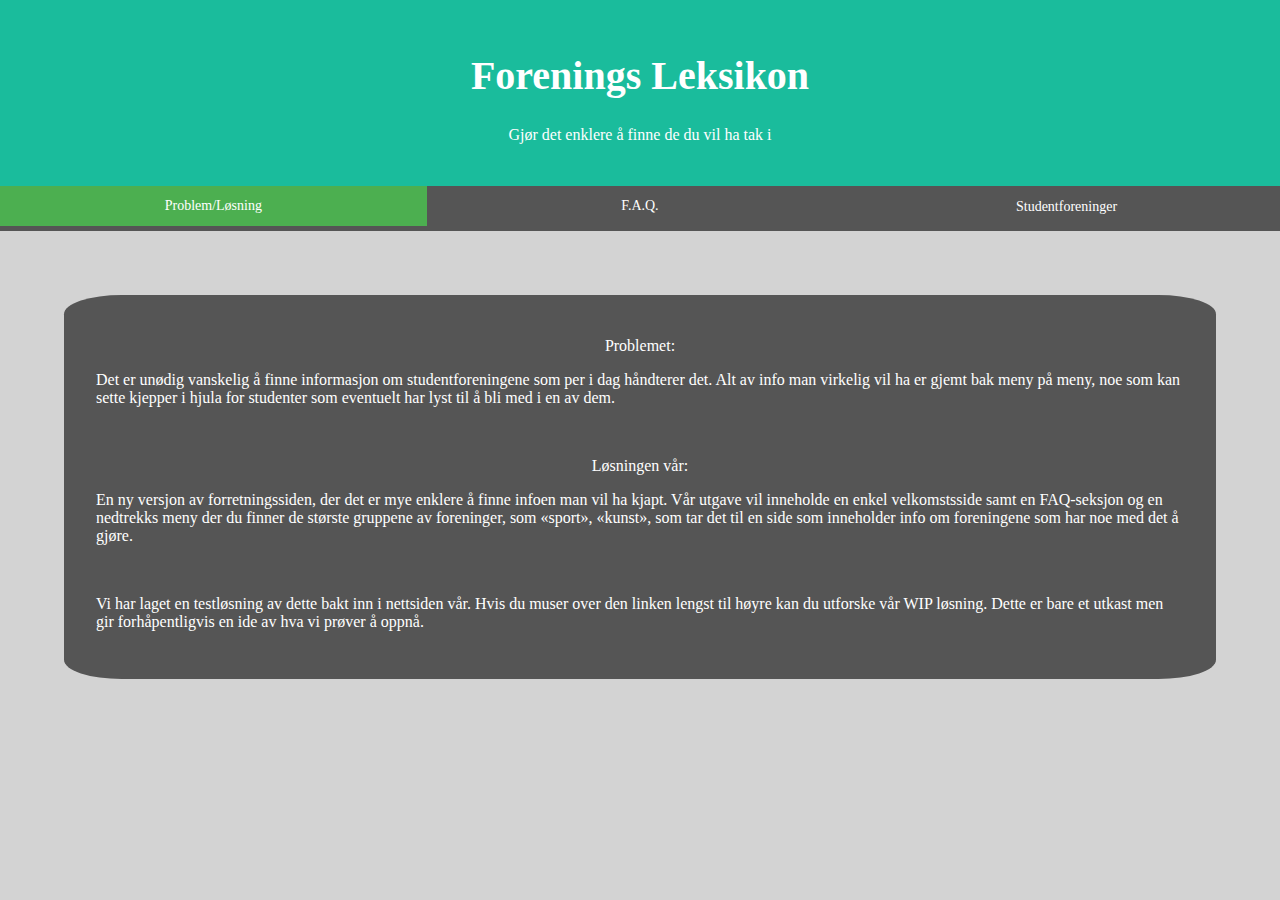
<file: snowball website/index.html>
<!DOCTYPE html>

<html lang="en">

<head>
    <title>Foreningsleksikonet</title>
    <meta charset="UTF-8">
    <meta name="viewport" content="width=device-width, initial-scale=1">
    <link rel="stylesheet" href="Style.css">
</head>

<body>
    <div class="header">
        <h1>Forenings Leksikon</h1>
        <p>Gjør det enklere å finne de du vil ha tak i</p>
    </div>
    <div class="navbar">
        <a class="active" href="index.html">Problem/Løsning</a>
        <a href="FAQ.html">F.A.Q.</a>
        <div class="dropdown">
            <button class="btn">
                <a href="index.html">Studentforeninger</a>
            </button>
            <div class="dropdown-content">
                <a href="kunst.html">Diverse</a>
                <a href="gaming.html">Gaming og film</a>
                <a href="sport.html">Sport</a>
            </div>
        </div>
    </div>
    <div class="content">
    <p class="indextekst">
        
       Problemet:</p>
    <p>
        Det er unødig vanskelig å finne informasjon om studentforeningene som per i dag håndterer det. Alt av info man virkelig vil ha er gjemt bak meny på meny, noe som kan sette kjepper i hjula for studenter som eventuelt har lyst til å bli med i en av dem.
    </p>
    <br>
    <p>
       <p class="indextekst">Løsningen vår:</p>
    <p>
        En ny versjon av forretningssiden, der det er mye enklere å finne infoen man vil ha kjapt. Vår utgave vil inneholde en enkel velkomstsside samt en FAQ-seksjon og en nedtrekks meny der du finner de største gruppene av foreninger, som «sport», «kunst», som tar det til en side som inneholder info om foreningene som har noe med det å gjøre.
    </p>
    <br>
    <p>
        Vi har laget en testløsning av dette bakt inn i nettsiden vår. Hvis du muser over den linken lengst til høyre kan du utforske vår WIP løsning. Dette er bare et utkast men gir forhåpentligvis en ide av hva vi prøver å oppnå. 
        
    </p>
    </div>
</body>


</html>
</file>
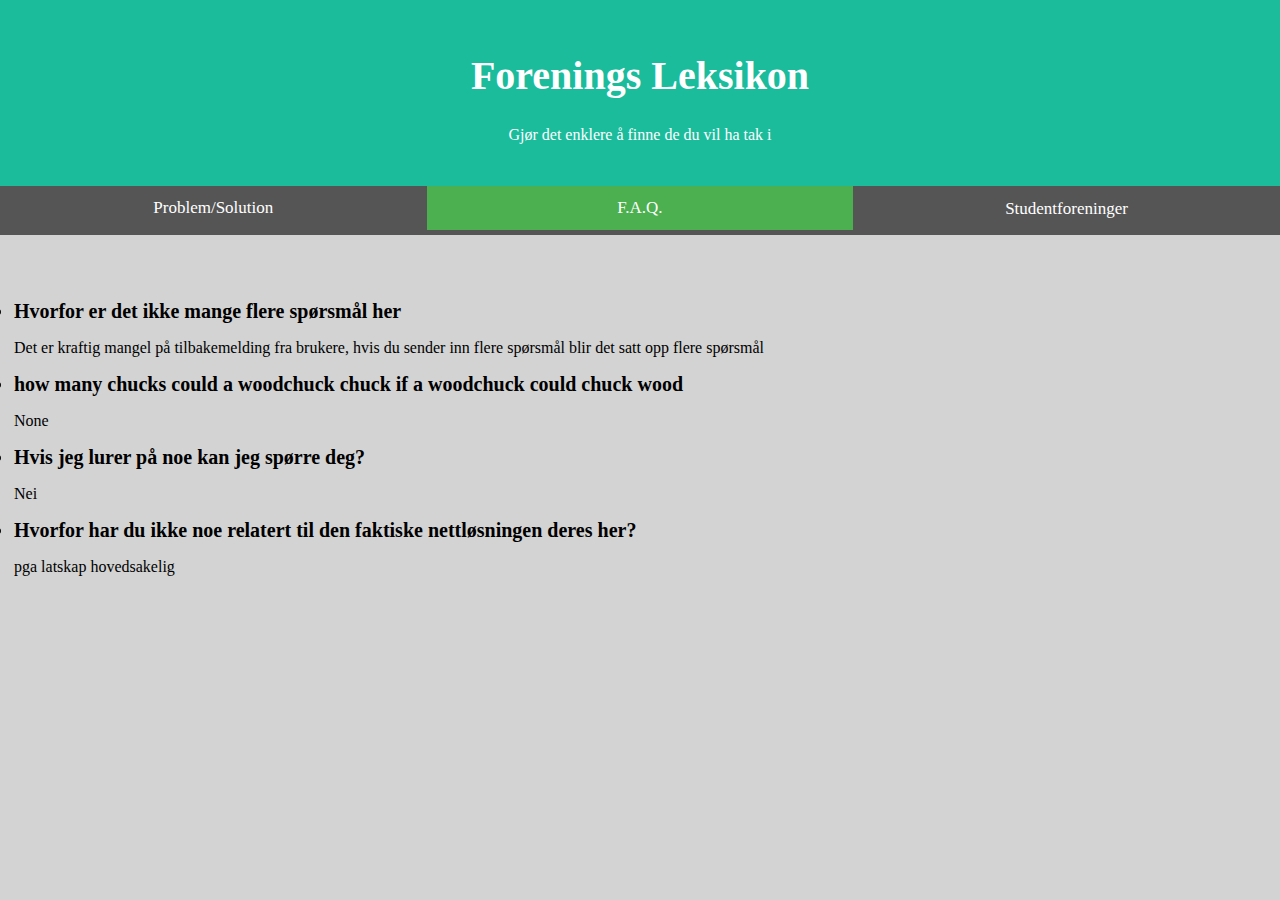
<file: FAQ.html>
<!DOCTYPE html>

<html lang="en">

<head>
    <title>page title</title>
    <meta charset="UTF-8">
    <meta name="viewport" content="width=device-width, initial-scale=1">
    <link rel="stylesheet" href="Style.css">
</head>

<body>
    <div class="header">
        <h1>Forenings Leksikon</h1>
        <p>Gjør det enklere å finne de du vil ha tak i</p>
    </div>
    <div class="navbar">
        <a  href="index.html">Problem/Solution</a>
        <a class="active" href="FAQ.html">F.A.Q.</a>
        <div class="dropdown">
            <button class="btn">
                <a>Studentforeninger</a>
            </button>
            <div class="dropdown-content">
                <a href="kunst.html">Diverse</a>
                <a href="gaming.html">Gaming og film</a>
                <a href="sport.html">Sport</a>
            </div>
        </div>

</div>
    <div class="content-faq">
    <section class="faq">
        <li class="faqspørsmål"><b>Hvorfor er det ikke mange flere spørsmål her</b></li>
        <p class="faqsvar">Det er kraftig mangel på tilbakemelding fra brukere, hvis du sender inn flere spørsmål blir det satt opp flere spørsmål</p>

        <li class="faqspørsmål"><b>how many chucks could a woodchuck chuck if a woodchuck could chuck wood</b></li>
        <p class="faqsvar">None</p>

        <li class="faqspørsmål"><b>Hvis jeg lurer på noe kan jeg spørre deg?</b></li>
        <p class="faqsvar">Nei</p>

        <li class="faqspørsmål"><b>Hvorfor har du ikke noe relatert til den faktiske nettløsningen deres her?</b></li>
        <p class="faqsvar">pga latskap hovedsakelig</p>
        </section>
    </div>
</body>


</html>
</file>
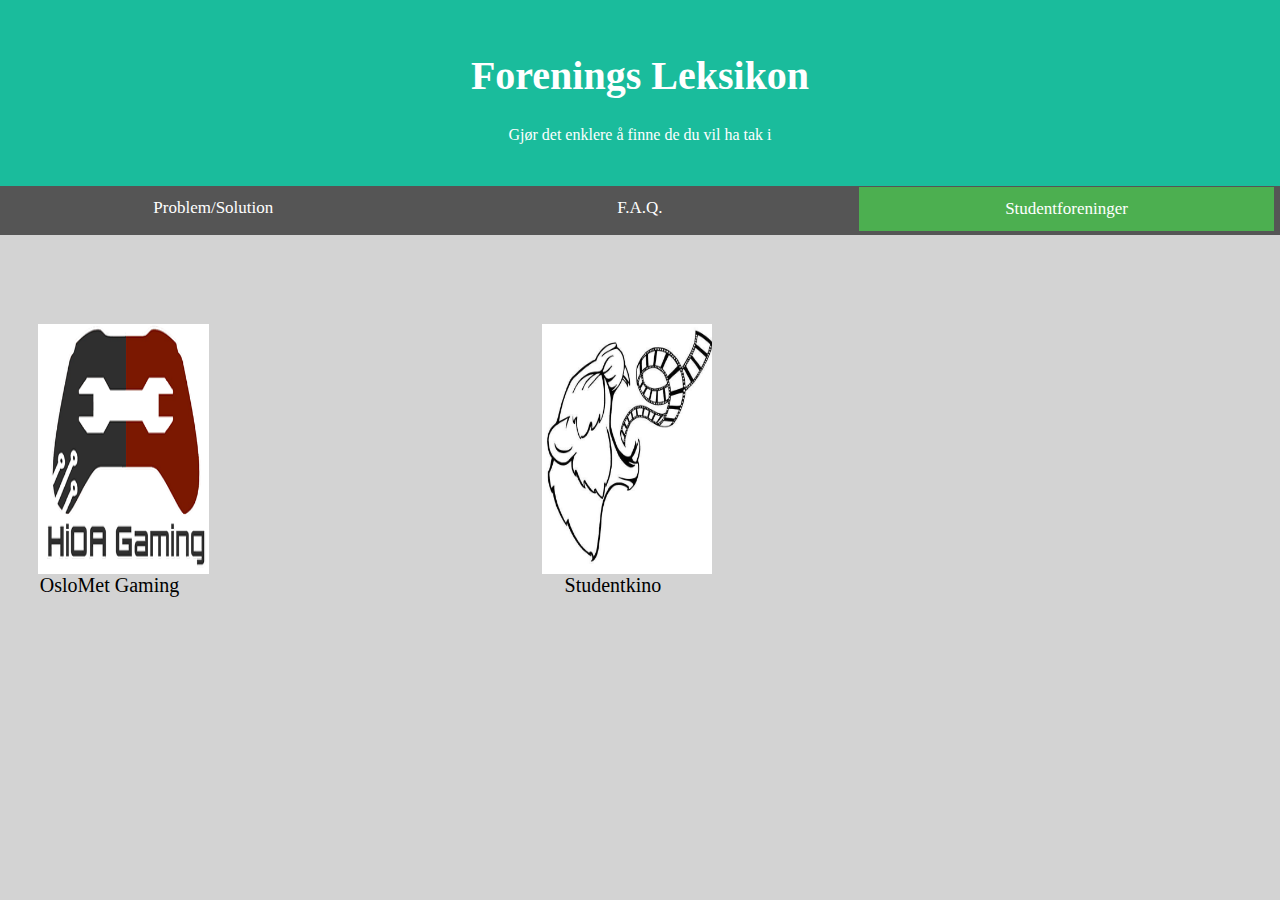
<file: gaming.html>
<!DOCTYPE html>

<html lang="en">

<head>
    <title>page title</title>
    <meta charset="UTF-8">
    <meta name="viewport" content="width=device-width, initial-scale=1">
    <link rel="stylesheet" href="Style.css">
</head>

<body>
    <div class="header">
        <h1>Forenings Leksikon</h1>
        <p>Gjør det enklere å finne de du vil ha tak i</p>
    </div>
    <div class="navbar">
        <a href="index.html">Problem/Solution</a>
        
        <a href="FAQ.html">F.A.Q.</a>
        <div class="dropdown">
            <button class="btn">
                <a class="active">Studentforeninger</a>
            </button>
            <div class="dropdown-content">
                <a href="kunst.html">Diverse</a>
                <a class="active" href="gaming.html">Gaming og film</a>
                <a href="sport.html">Sport</a>
            </div>
        </div>
    </div>
    <div class="uniformImages">
    <div class="content">
    <div class="box">
        <a href="https://hioagaming.no/"><img src="pics/oslometgaming.png"></a>
        <p class="text" style="clear: both;">OsloMet Gaming</p>
    </div>
     <div class="box">
        <a href="http://www.facebook.com/kinoforeningen"><img src="pics/11060935_875105949233669_4850636183228689711_n.jpg"></a>
        <p class="text" style="clear: both;">Studentkino</p>
    </div>
     <div class="box">
        
    </div>
    
    </div>
</div>    

</body>


</html>
</file>
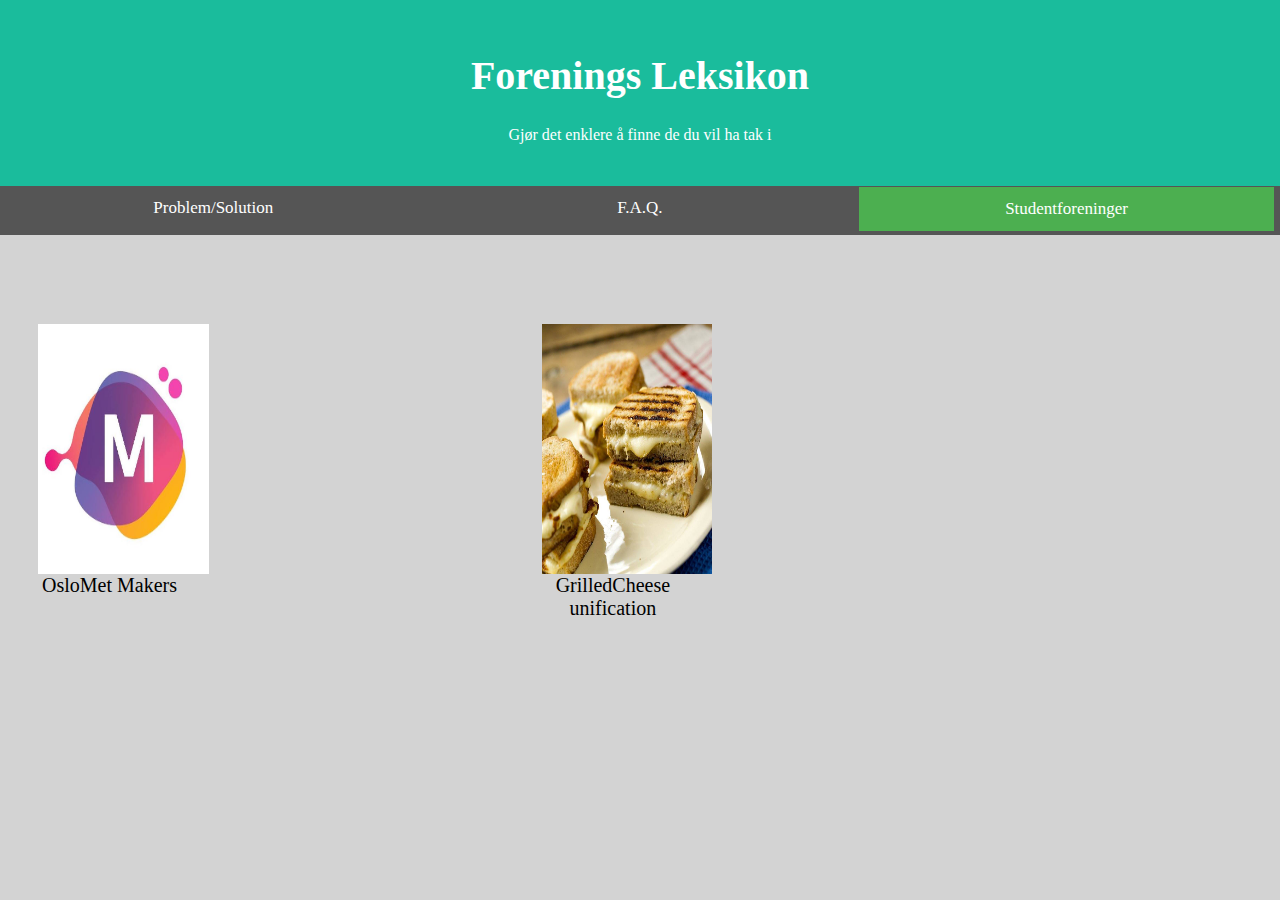
<file: kunst.html>
<!DOCTYPE html>

<html lang="en">

<head>
    <title>page title</title>
    <meta charset="UTF-8">
    <meta name="viewport" content="width=device-width, initial-scale=1">
    <link rel="stylesheet" href="Style.css">
</head>

<body>
    <div class="header">
        <h1>Forenings Leksikon</h1>
        <p>Gjør det enklere å finne de du vil ha tak i</p>
    </div>
    <div class="navbar">
        <a href="index.html">Problem/Solution</a>
        
        <a href="FAQ.html">F.A.Q.</a>
        <div class="dropdown">
            <button class="btn">
                <a class="active">Studentforeninger</a>
            </button>
            <div class="dropdown-content">
                <a class="active" href="kunst.html">Diverse</a>
                <a href="gaming.html">Gaming og film</a>
                <a href="sport.html">Sport</a>
            </div>
        </div>
    </div>
    <div class="uniformImages">
     <div class="content">
    <div class="box">
        <a href="https://www.facebook.com/pg/OsloMetMakers/"><img src="pics/oslomaker.jpg"></a>
        <p class="text" style="clear: both;">OsloMet Makers</p>
    </div>
     <div class="box">
        <a href="https://www.facebook.com/Ostesm%C3%B8rbr%C3%B8d-Oslo-Met-422001758232349/"><img src="pics/ostoslo.jpg"></a>
         <p class="text" style="clear: both;">GrilledCheese unification</p>
    </div>
     <div class="box">
        
    </div>
    
    </div>
</div>
    

</body>


</html>
</file>
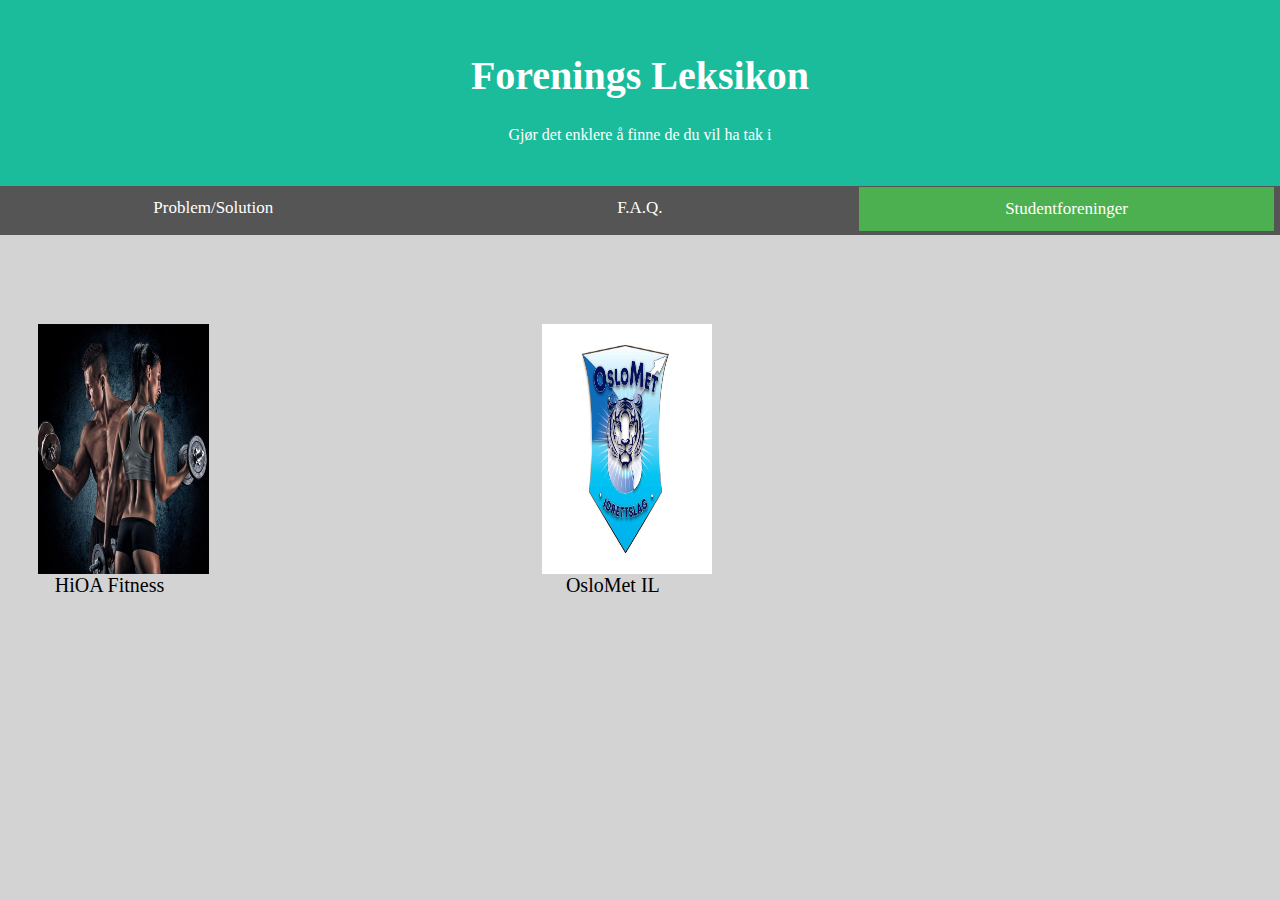
<file: sport.html>
<!DOCTYPE html>

<html lang="en">

<head>
    <title>page title</title>
    <meta charset="UTF-8">
    <meta name="viewport" content="width=device-width, initial-scale=1">
    <link rel="stylesheet" href="Style.css">
</head>

<body>
    <div class="header">
        <h1>Forenings Leksikon</h1>
        <p>Gjør det enklere å finne de du vil ha tak i</p>
    </div>
    <div class="navbar">
        <a href="index.html">Problem/Solution</a>
        
        <a href="FAQ.html">F.A.Q.</a>
        <div class="dropdown">
            <button class="btn">
                <a class="active">Studentforeninger</a>
            </button>
            <div class="dropdown-content">
                <a href="kunst.html">Diverse</a>
                <a href="gaming.html">Gaming og film</a>
                <a class="active" href="sport.html">Sport</a>
            </div>
        </div>
    </div>
    <div class="uniformImages">
     <div class="content">
    <div class="box">
        <a href="https://www.facebook.com/groups/HiOAFitness"><img src="pics/fitness.jpg"></a>
        <p class="text" style="clear: both;">HiOA Fitness</p>
    </div>
     <div class="box">
        <a href="https://www.facebook.com/OsloMetIL/photos/a.529973584101962/530815180684469/?type=1&theater"><img src="pics/oslometIL.jpg"></a>
         <p class="text" style="clear: both;">OsloMet IL</p>
    </div>
     <div class="box">
        
    </div>
    
    </div>
</div>
  
</body>


</html>
</file>
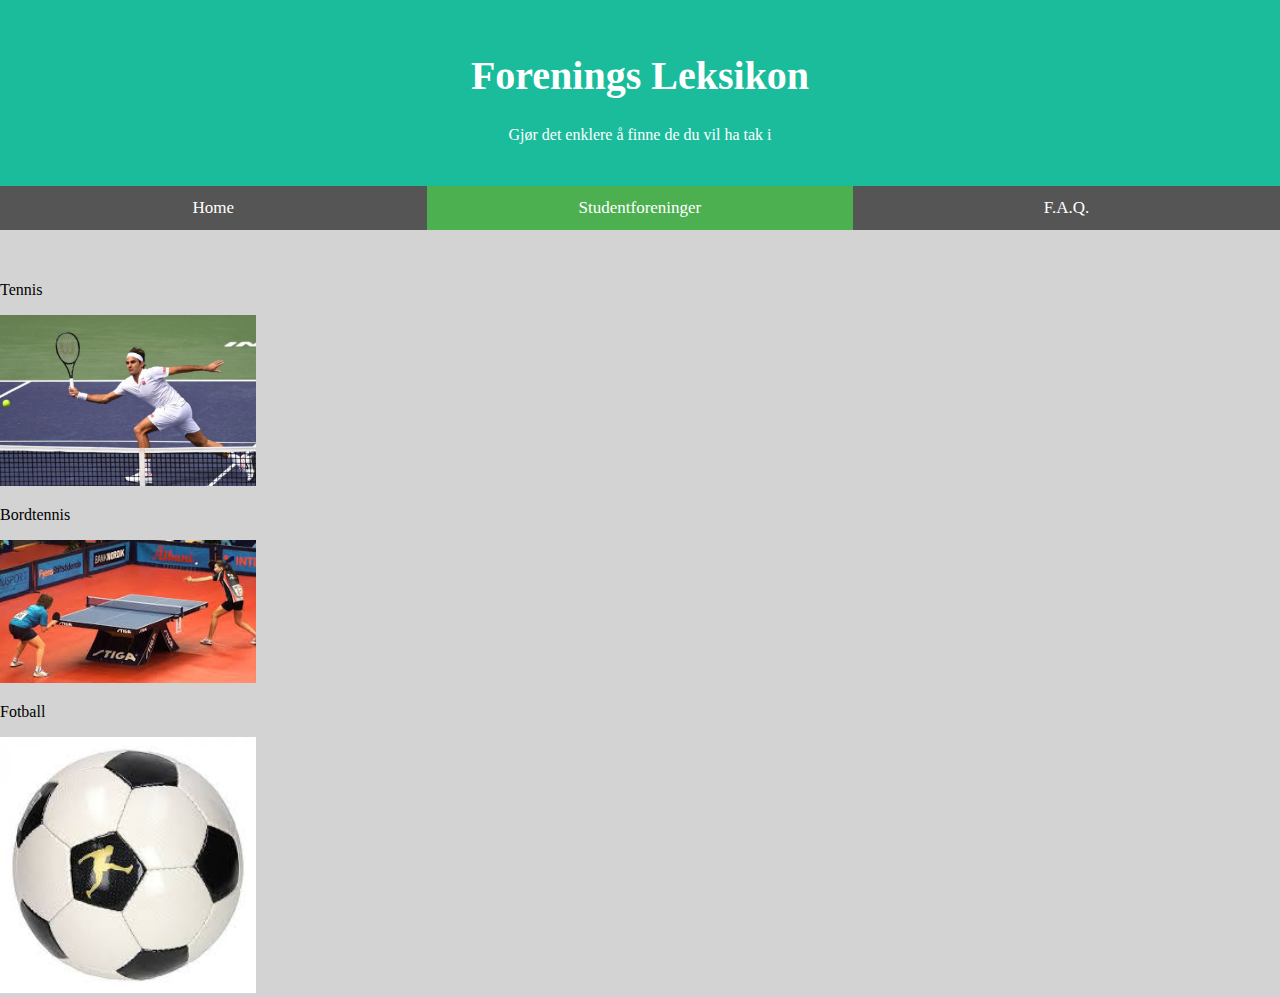
<file: Studentforeninger.html>
<!DOCTYPE html>

<html lang="en">

<head>
    <title>page title</title>
    <meta charset="UTF-8">
    <meta name="viewport" content="width=device-width, initial-sclae=1">
    <link rel="stylesheet" href="Style.css">
</head>

<body>
    <div class="header">
        <h1>Forenings Leksikon</h1>
        <p>Gjør det enklere å finne de du vil ha tak i</p>
    </div>
    <div class="navbar">
        <a  href="index.html">Home</a>
        <a class="active" href="Studentforeninger.html">Studentforeninger</a>
        <a href="FAQ.html">F.A.Q.</a>
    </div>
    
<section class="Studentforeningeroversikt">
    <article class="tennisforening">
        <p>Tennis</p>
        <img src="pics/tennisjpg.jpg" alt="Studentforening for tennisklubb sitt bilde" style="width: 20%">
        </article>
    <article class="bordtennisforening">
        <p>Bordtennis</p>
        <img src="pics/bordtennis.jpg" alt="Studenforening for bordtennis sitt bilde" style="width:20%">
    </article>
    <article class="fotballforening">
        <p>Fotball</p>
        <img src="pics/fotball.jpg" alt="studentforening for fotball sitt bilde" style="width:20%">
    </article>

</section>
</body>


</html>
</file>
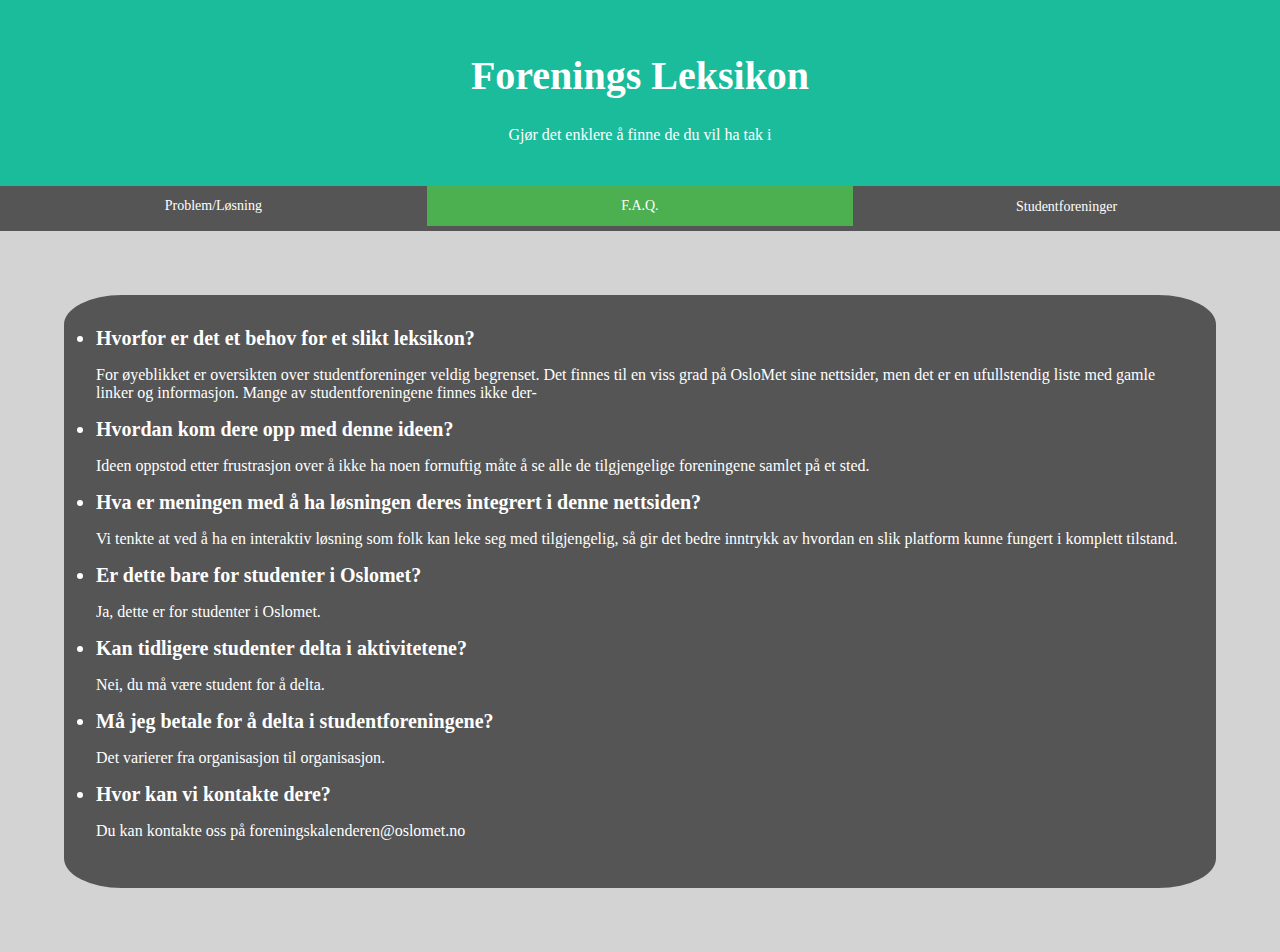
<file: snowball website/FAQ.html>
<!DOCTYPE html>

<html lang="en">

<head>
    <title>Foreningsleksikonet</title>
    <meta charset="UTF-8">
    <meta name="viewport" content="width=device-width, initial-scale=1">
    <link rel="stylesheet" href="Style.css">
</head>

<body>
    <div class="header">
        <h1>Forenings Leksikon</h1>
        <p>Gjør det enklere å finne de du vil ha tak i</p>
    </div>
    <div class="navbar">
        <a  href="index.html">Problem/Løsning</a>
        <a class="active" href="FAQ.html">F.A.Q.</a>
        <div class="dropdown">
            <button class="btn">
                <a>Studentforeninger</a>
            </button>
            <div class="dropdown-content">
                <a href="kunst.html">Diverse</a>
                <a href="gaming.html">Gaming og film</a>
                <a href="sport.html">Sport</a>
            </div>
        </div>

</div>
    <div class="content-faq">
    <section class="faq">
        <li class="faqspørsmål"><b>Hvorfor er det et behov for et slikt leksikon?</b></li>
        <p class="faqsvar">For øyeblikket er oversikten over studentforeninger veldig begrenset. Det finnes til en viss grad på OsloMet sine nettsider, men det er en ufullstendig liste med gamle linker og informasjon. Mange av studentforeningene finnes ikke der-</p>

        <li class="faqspørsmål"><b>Hvordan kom dere opp med denne ideen?</b></li>
        <p class="faqsvar">Ideen oppstod etter frustrasjon over å ikke ha noen fornuftig måte å se alle de tilgjengelige foreningene samlet på et sted.</p>

        <li class="faqspørsmål"><b>Hva er meningen med å ha løsningen deres integrert i denne nettsiden?</b></li>
        <p class="faqsvar">Vi tenkte at ved å ha en interaktiv løsning som folk kan leke seg med tilgjengelig, så gir det bedre inntrykk av hvordan en slik platform kunne fungert i komplett tilstand. </p>

        <li class="faqspørsmål"><b>Er dette bare for studenter i Oslomet?</b></li>
        <p class="faqsvar">Ja, dette er for studenter i Oslomet.</p>
        
         <li class="faqspørsmål"><b>Kan tidligere studenter delta i aktivitetene?</b></li>
        <p class="faqsvar">Nei, du må være student for å delta.</p>
        
        <li class="faqspørsmål"><b>Må jeg betale for å delta i studentforeningene?</b></li>
        <p class="faqsvar">Det varierer fra organisasjon til organisasjon.</p>
        
        <li class="faqspørsmål"><b>Hvor kan vi kontakte dere?</b></li>
        <p class="faqsvar">Du kan kontakte oss på foreningskalenderen@oslomet.no</p>
        </section>
    </div>
</body>


</html>
</file>
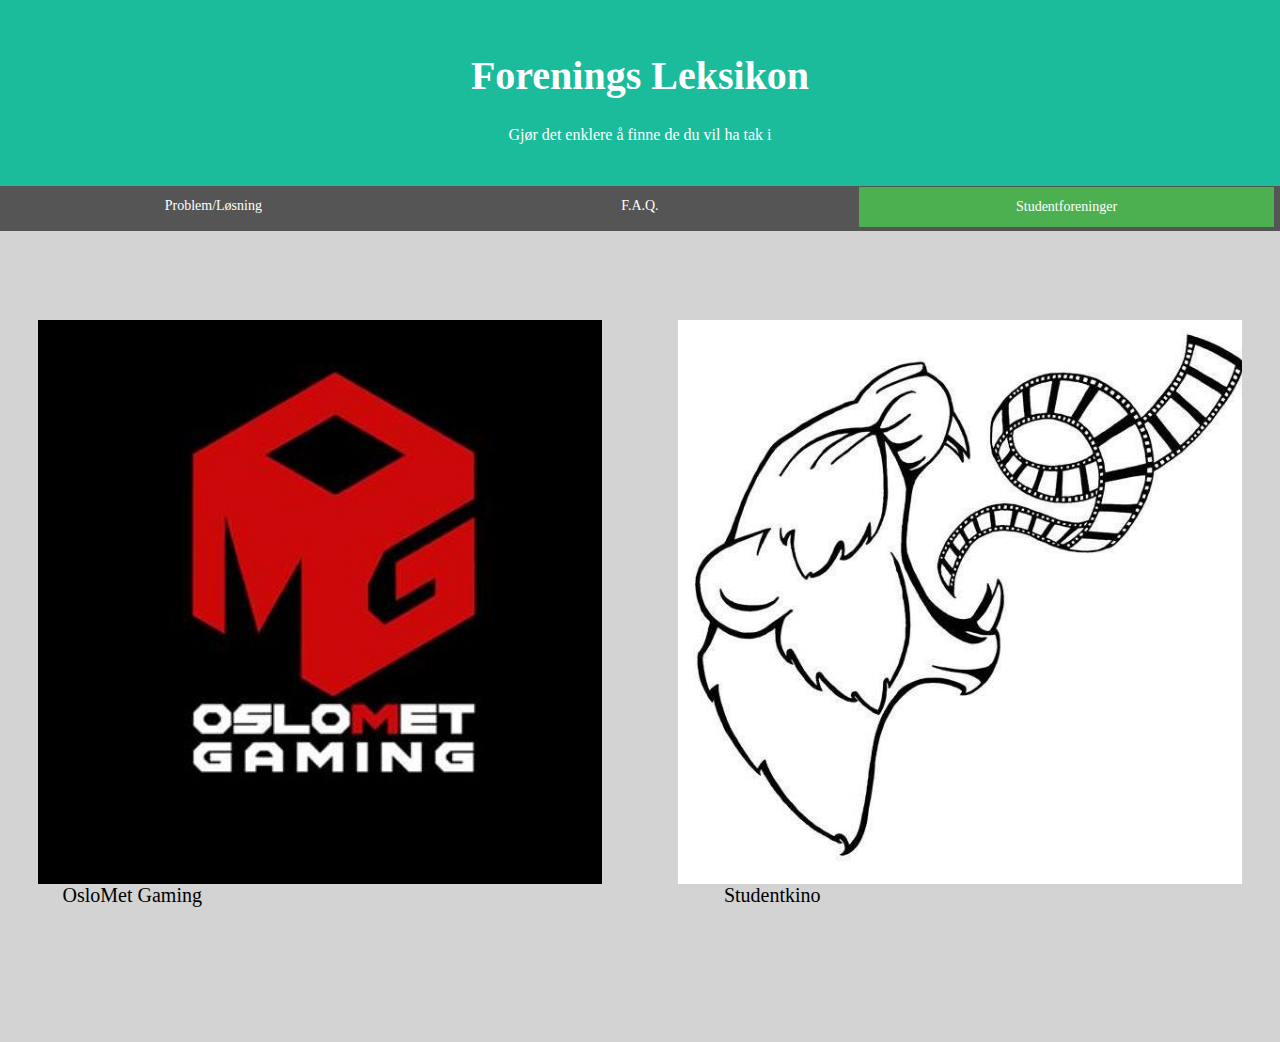
<file: snowball website/gaming.html>
<!DOCTYPE html>

<html lang="en">

<head>
    <title>Foreningsleksikonet</title>
    <meta charset="UTF-8">
    <meta name="viewport" content="width=device-width, initial-scale=1">
    <link rel="stylesheet" href="Style.css">
</head>

<body>
    <div class="header">
        <h1>Forenings Leksikon</h1>
        <p>Gjør det enklere å finne de du vil ha tak i</p>
    </div>
    <div class="navbar">
        <a href="index.html">Problem/Løsning</a>
        
        <a href="FAQ.html">F.A.Q.</a>
        <div class="dropdown">
            <button class="btn">
                <a class="active">Studentforeninger</a>
            </button>
            <div class="dropdown-content">
                <a href="kunst.html">Diverse</a>
                <a class="active" href="gaming.html">Gaming og film</a>
                <a href="sport.html">Sport</a>
            </div>
        </div>
    </div>
    <div class="uniformImages">
    <div class="content-img">
    <div class="box">
        <a href="https://hioagaming.no/"><img src="pics/oslomet_new.jpg"></a>
        <p class="text" style="clear: both;">OsloMet Gaming</p>
    </div>
     <div class="box">
        <a href="http://www.facebook.com/kinoforeningen"><img src="pics/11060935_875105949233669_4850636183228689711_n.jpg"></a>
        <p class="text" style="clear: both;">Studentkino</p>
    </div>
     <div class="box">
        
    </div>
    
    </div>
</div>    

</body>


</html>
</file>
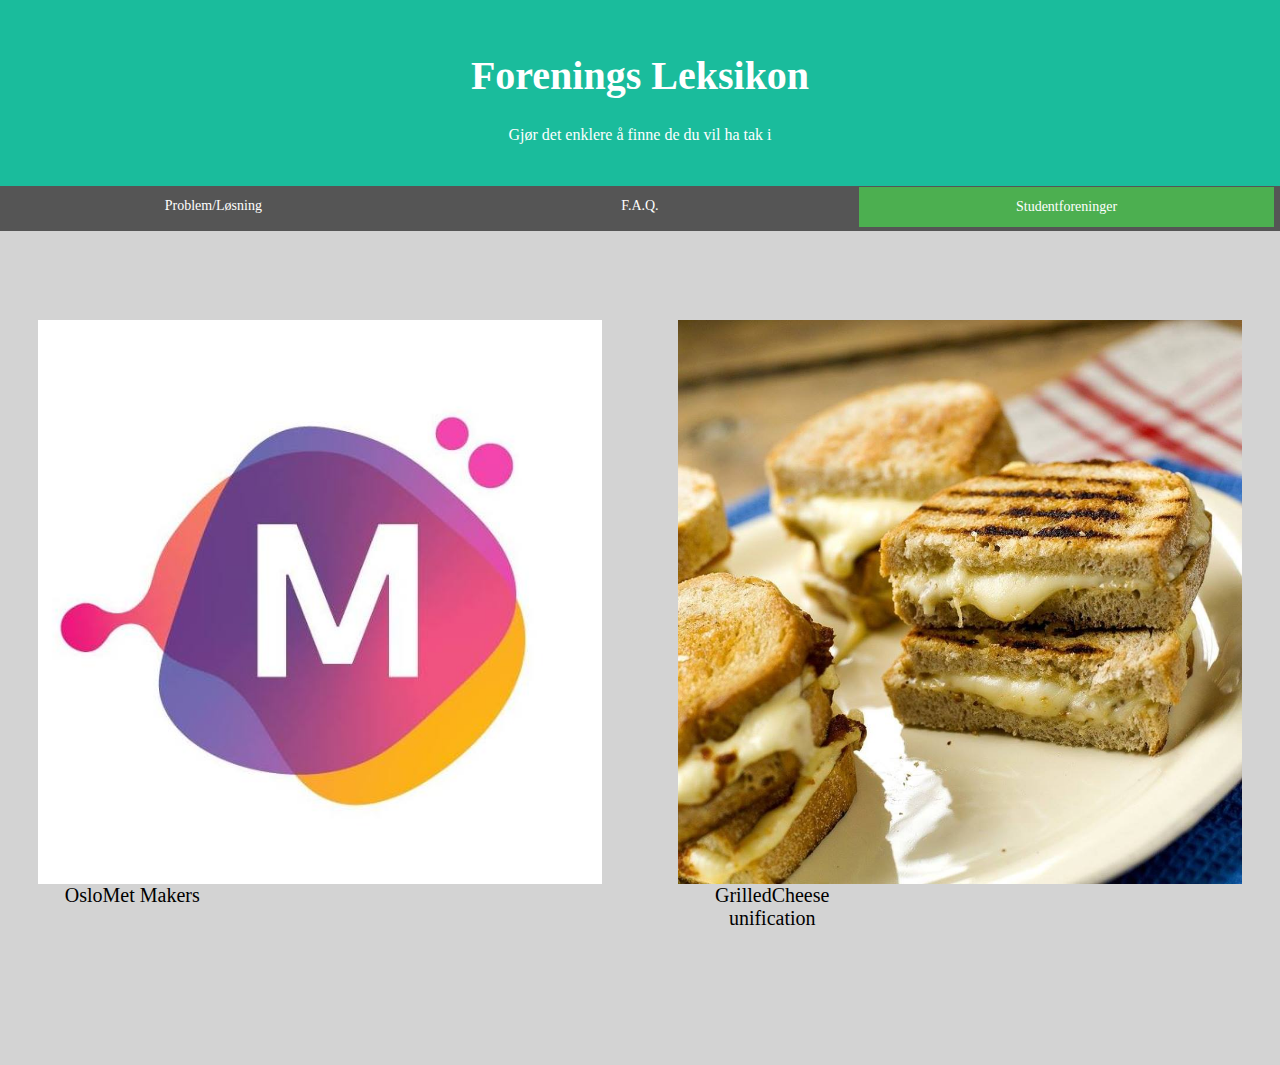
<file: snowball website/kunst.html>
<!DOCTYPE html>

<html lang="en">

<head>
    <title>Foreningsleksikonet</title>
    <meta charset="UTF-8">
    <meta name="viewport" content="width=device-width, initial-scale=1">
    <link rel="stylesheet" href="Style.css">
</head>

<body>
    <div class="header">
        <h1>Forenings Leksikon</h1>
        <p>Gjør det enklere å finne de du vil ha tak i</p>
    </div>
    <div class="navbar">
        <a href="index.html">Problem/Løsning</a>
        
        <a href="FAQ.html">F.A.Q.</a>
        <div class="dropdown">
            <button class="btn">
                <a class="active">Studentforeninger</a>
            </button>
            <div class="dropdown-content">
                <a class="active" href="kunst.html">Diverse</a>
                <a href="gaming.html">Gaming og film</a>
                <a href="sport.html">Sport</a>
            </div>
        </div>
    </div>
    <div class="uniformImages">
     <div class="content-img">
    <div class="box">
        <a href="https://www.facebook.com/pg/OsloMetMakers/"><img src="pics/oslomaker.jpg"></a>
        <p class="text" style="clear: both;">OsloMet Makers</p>
    </div>
     <div class="box">
        <a href="https://www.facebook.com/Ostesm%C3%B8rbr%C3%B8d-Oslo-Met-422001758232349/"><img src="pics/ostoslo.jpg"></a>
         <p class="text" style="clear: both;">GrilledCheese unification</p>
    </div>
     <div class="box">
        
    </div>
    
    </div>
</div>
    

</body>


</html>
</file>
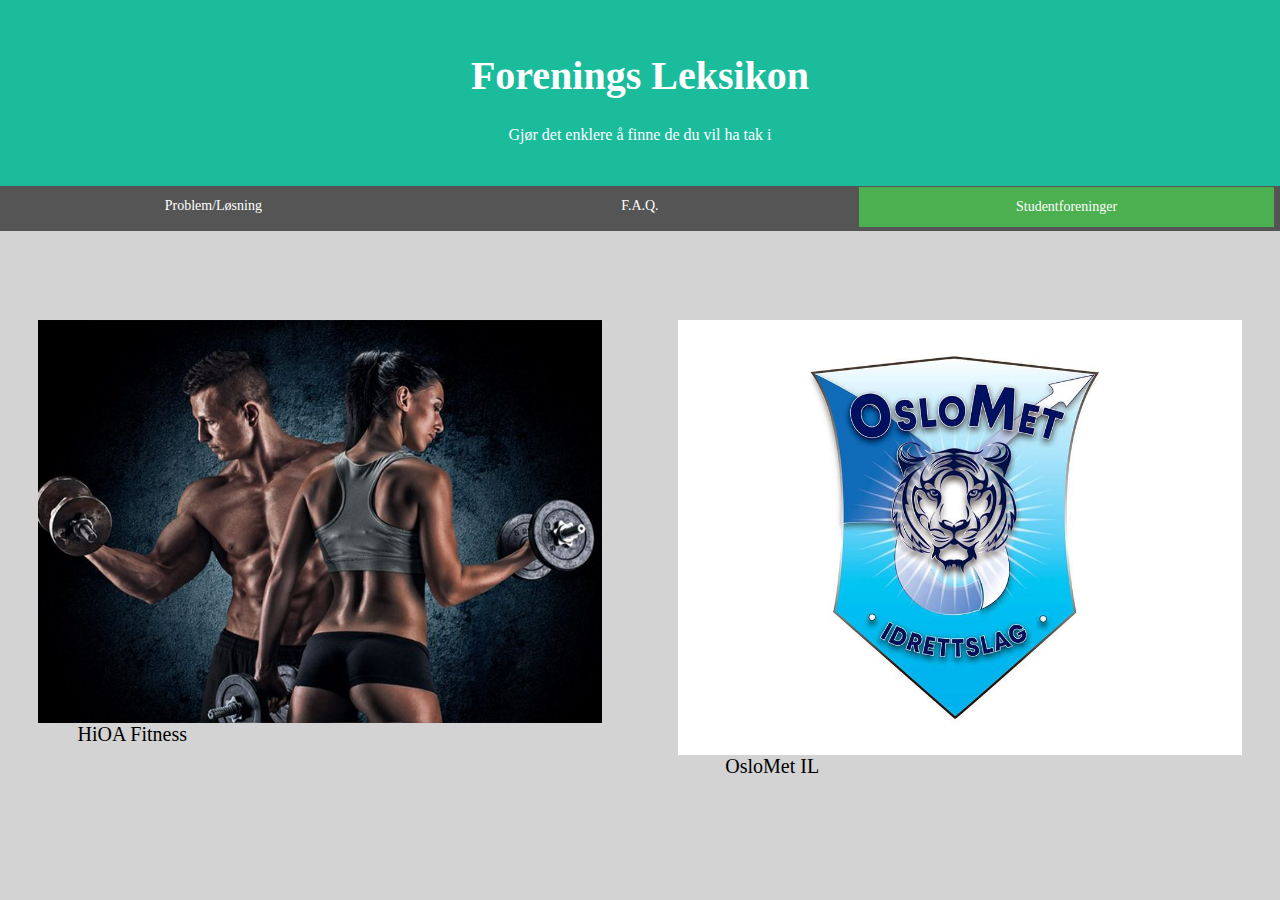
<file: snowball website/sport.html>
<!DOCTYPE html>

<html lang="en">

<head>
    <title>Foreningsleksikonet</title>
    <meta charset="UTF-8">
    <meta name="viewport" content="width=device-width, initial-scale=1">
    <link rel="stylesheet" href="Style.css">
</head>

<body>
    <div class="header">
        <h1>Forenings Leksikon</h1>
        <p>Gjør det enklere å finne de du vil ha tak i</p>
    </div>
    <div class="navbar">
        <a href="index.html">Problem/Løsning</a>
        
        <a href="FAQ.html">F.A.Q.</a>
        <div class="dropdown">
            <button class="btn">
                <a class="active">Studentforeninger</a>
            </button>
            <div class="dropdown-content">
                <a href="kunst.html">Diverse</a>
                <a href="gaming.html">Gaming og film</a>
                <a class="active" href="sport.html">Sport</a>
            </div>
        </div>
    </div>
    <div class="uniformImages">
     <div class="content-img">
    <div class="box">
        <a href="https://www.facebook.com/groups/HiOAFitness"><img src="pics/fitness.jpg"></a>
        <p class="text" style="clear: both;">HiOA Fitness</p>
    </div>
     <div class="box">
        <a href="https://www.facebook.com/OsloMetIL/photos/a.529973584101962/530815180684469/?type=1&theater"><img src="pics/oslometIL.jpg"></a>
         <p class="text" style="clear: both;">OsloMet IL</p>
    </div>
    
    </div>
</div>
  
</body>


</html>
</file>
<file: snowball website/Style.css>
body {
    background-color: lightgray;
    margin: 0;
    padding: 0;
}


.header {
    padding: 2%;
    text-align: center;
    background: #1abc9c;
    color: white;
}

.header h1{
    font-size: 40px;
}


.navbar {
    width: 100%;
    background-color: #555;
    overflow: hidden;
    margin-bottom: 4%;
}

.navbar a {
    float: left;
    padding: 12px;
    color: white;
    text-decoration: none;
    font-size: 14px;
    width: 33.33%;
    text-align: center;
}

.navbar a:hover{
    background-color: #000;
}

.navbar a.active {
    background-color:#4CAF50;
}

.imgsolution{
    float: right;
    flex: 30%
}

* {
    box-sizing: border-box;
}


.main {
    flex: 70%;
    background-color: white;
    padding: 20px;
}

.indextekst{
    margin: 10px; 
    text-align: center;
}

.side {
    flex: 30%;
    background-color: #f1f1f1;
    padding: 20px;
}

.btn a{
    width: 100%;
    float: left;
}
    
.dropdown {
    float: left;
    overflow: hidden;
    width: 33.33%;

}


.dropdown .btn{
    font-size: 17px;
    border: none;
    outline: none;
    width: 100%;
    color: white;
    background-color: #555;
    font-family: inherit;
    margin: 0;
}

.navbar a:hover, .dropdown:hover .btn{
    background-color: black;
}

.dropdown-content{
    display: none;
    position: absolute;
    background-color: #555;
    min-width: 100%;
    z-index: 1;
}

.dropdown-content a{
    float:none;
    color:white;
    text-decoration: none;
    display: block;
    text-align: center;
}

.dropdown:hover .dropdown-content{
    display: block;
}

.faq{
    text-align: left;
    padding: 2.5%;
    margin: 5%;
    background-color: #555;
    color: white;
    border-radius: 5%;
}

.content{
    margin: 5%;
    padding: 2.5%;
    background-color: #555;
    color: white;
    border-radius: 5%;
}

.content-faq{
    width: 100%;
}
    
.faqspørsmål{
    font-size: 20px;
}

.content-img .box{
    display: block;
    float: left;
    width: 44%;
    margin:3%;
}

.content-img a img{
    width: 100%;
    float:left;
    background-color: white;
}

.content-img p{
    font-size: 20px;
    text-align: center;
}
.text{
    width: 33.33%;
}

.uniformImages img{
    width: 250px;
}


@media only screen and (max-width: 400px) {
    .uniformImages img {
        width: 500px;
        height: 500px;
    }
  }

@media only screen and (max-width: 700px) {
    .uniformImages img {
        width: 400px;
        height: 150px;
    }
  }
</file>
<file: Style.css>
body {
    background-color: lightgray;
    margin: 0;
    padding: 0;
}


.header {
    padding: 2%;
    text-align: center;
    background: #1abc9c;
    color: white;
}

.header h1{
    font-size: 40px;
}


.navbar {
    width: 100%;
    background-color: #555;
    overflow: hidden;
    margin-bottom: 4%;
}

.navbar a {
    float: left;
    padding: 12px;
    color: white;
    text-decoration: none;
    font-size: 17px;
    width: 33.33%;
    text-align: center;
}

.navbar a:hover{
    background-color: #000;
}

.navbar a.active {
    background-color:#4CAF50;
}

.imgsolution{
    float: right;
    flex: 30%
}

* {
    box-sizing: border-box;
}


.main {
    flex: 70%;
    background-color: white;
    padding: 20px;
}

.indextekst{
    margin: 10px; 
}

.side {
    flex: 30%;
    background-color: #f1f1f1;
    padding: 20px;
}

.btn a{
    width: 100%;
    float: left;
}
    
.dropdown {
    float: left;
    overflow: hidden;
    width: 33.33%;

}


.dropdown .btn{
    font-size: 17px;
    border: none;
    outline: none;
    width: 100%;
    color: white;
    background-color: #555;
    font-family: inherit;
    margin: 0;
}

.navbar a:hover, .dropdown:hover .btn{
    background-color: black;
}

.dropdown-content{
    display: none;
    position: absolute;
    background-color: #555;
    min-width: 100%;
    z-index: 1;
}

.dropdown-content a{
    float:none;
    color:white;
    text-decoration: none;
    display: block;
    text-align: center;
}

.dropdown:hover .dropdown-content{
    display: block;
}

.faq{
    text-align: left;
    padding: 14px;
}

.content{
    width:100%;
}

.content-faq{
    width: 100%;
}
    
.faqspørsmål{
    font-size: 20px;
}

.content .box{
    display: block;
    float: left;
    width: 33.33%;
    margin:3%;
}

.content a img{
    width: 40%;
    float:left;
    background-color: white;
}

.content p{
    font-size: 20px;
    text-align: center;
}
.text{
    width: 33.33%;
}

.uniformImages img{
    width: 100px;
    height: 250px;
}


@media only screen and (max-width: 400px) {
    .uniformImages img {
        width: 600px;
        height: 500px;
    }
  }

@media only screen and (max-width: 700px) {
    .uniformImages img {
        width: 400px;
        height: 150px;
    }
  }
</file>
